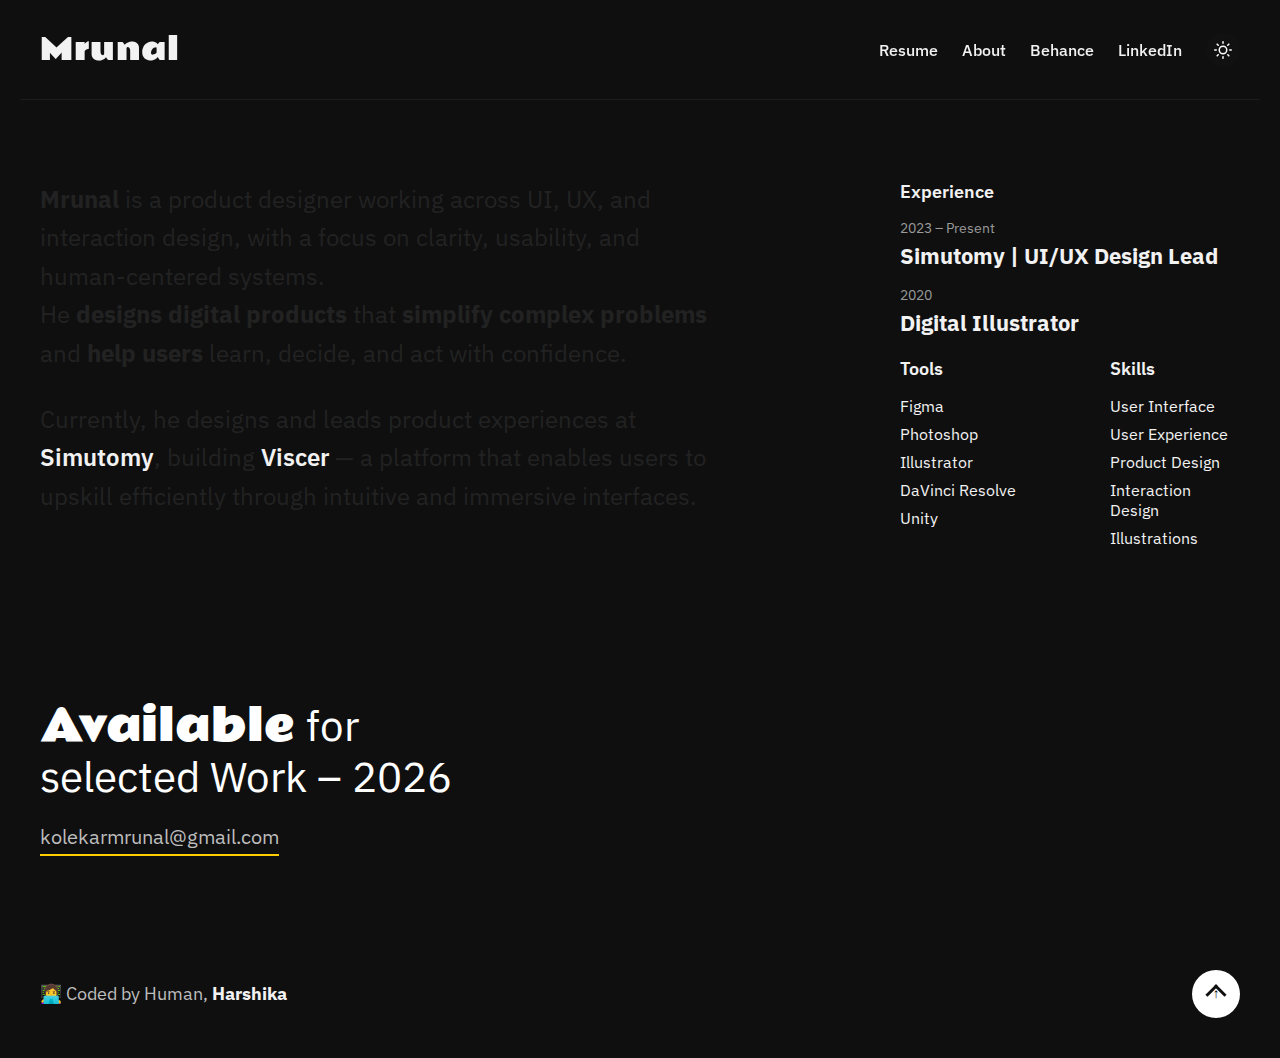
<file: about.html>
<!DOCTYPE html>
<html lang="en">
<head>
  <meta charset="UTF-8" />
  <meta name="viewport" content="width=device-width, initial-scale=1.0" />
  <title>About – Mrunal</title>

  <!-- Fonts (same as main site) -->
  <link href="https://fonts.googleapis.com/css2?family=IBM+Plex+Sans:wght@400;500;600;700&family=Poppins:wght@500;600&family=Rammetto+One&display=swap" rel="stylesheet">

  <!-- Shared navbar/footer CSS -->
  <link rel="stylesheet" href="styles.css" />

  <!-- About page CSS -->
  <link rel="stylesheet" href="about.css" />
</head>
<body>

<!-- NAVBAR (same markup as index) -->
<header class="navbar">
  <div class="nav-left">
    <a href="index.html">Mrunal</a>
  </div>

  <nav class="nav-right">
    <a href="index.html">Resume</a>
    <a class="active" href="about.html">About</a>
    <a href="https://www.behance.net/KMrunal" target="_blank">Behance</a>
    <a href="https://www.linkedin.com/in/kmrunal/" target="_blank">LinkedIn</a>

    <button class="theme-toggle" aria-label="Toggle theme">🌙</button>
  </nav>
</header>

<!-- ABOUT SECTION -->
<main class="about-section">

  <div class="about-grid">

    <!-- LEFT CONTENT -->
    <div class="about-text">
      <p>
        <strong>Mrunal</strong> is a product designer working across UI, UX, and interaction
        design, with a focus on clarity, usability, and human-centered systems.<br>
      He <strong>designs digital products</strong> that <strong>simplify complex problems</strong>
        and <strong>help users</strong> learn, decide, and act with confidence.
      </p>
      <p>
        Currently, he designs and leads product experiences at
        <a href="#" class="desc-link">Simutomy</a>, building
  <a href="#" class="desc-link">Viscer</a> — a platform that enables users
        to upskill efficiently through intuitive and immersive interfaces.
      </p>
    </div>

    <!-- RIGHT CONTENT -->
    <div class="about-meta">

      <div class="meta-block">
        <h4>Experience</h4>

        <div class="meta-item">
          <span class="meta-year">2023 – Present</span>
          <strong>Simutomy | UI/UX Design Lead</strong>
        </div>

        <div class="meta-item">
          <span class="meta-year">2020</span>
          <strong>Digital Illustrator</strong>
        </div>
      </div>

      <div class="meta-columns">
        <div class="meta-block">
          <h4>Tools</h4>
          <ul>
            <li>Figma</li>
            <li>Photoshop</li>
            <li>Illustrator</li>
            <li>DaVinci Resolve</li>
            <li>Unity</li>
          </ul>
        </div>

        <div class="meta-block">
          <h4>Skills</h4>
          <ul>
            <li>User Interface</li>
            <li>User Experience</li>
            <li>Product Design</li>
            <li>Interaction Design</li>
            <li>Illustrations</li>
          </ul>
        </div>
      </div>

    </div>

  </div>
</main>

<!-- FOOTER (same as index) -->
<footer class="footer">
  <div class="footer-main">
    <h2>
      <strong>Available</strong> for<br />
      selected Work – 2026
    </h2>

    <a href="mailto:kolekarmrunal@gmail.com" class="footer-email">
      kolekarmrunal@gmail.com
    </a>
  </div>

  <div class="footer-bottom">
    <span class="footer-credit">
      👩‍💻 Coded by Human,
      <strong><a href="https://harshikaa-portfolio.vercel.app/" target="_blank">Harshika</a></strong>
    </span>

    <button class="scroll-top" aria-label="Scroll to top">↑</button>
  </div>
</footer>
<script src="script.js"></script>
</body>
</html>
</file>
<file: styles.css>
/* --------------------
   CSS VARIABLES
--------------------- */
:root {
  --bg: #FBF7EF;
  --text: #111111;
  --muted: #7a7a7a;

  --yellow: #FFCC00;
  --green: #34C759;
  --blue: #36529E;
}


/* --------------------
   DARK MODE
--------------------- */
body.dark {
  --bg: #0F0F10;
  --text: #F2F2F2;
  --muted: #9A9A9A;

  --yellow: #FFCC00; /* keep accent same */
  --green: #34C759;
  --blue: #7AA2FF;
}

/* --------------------
   GLOBAL RESET
--------------------- */
* {
  margin: 0;
  padding: 0;
  box-sizing: border-box;
}

body {
  font-family: "IBM Plex Sans", sans-serif;
  background-color: var(--bg);
  color: var(--text);
}



/* Navbar dark mode */
body.dark .navbar {
  background: rgba(15, 15, 16, 0.7);
  border-bottom: 1px solid rgba(255, 255, 255, 0.06);
}

/* Navbar dark mode (scrolled) */
body.dark .navbar.scrolled {
  background: rgba(15, 15, 16, 0.9);
}

/* --------------------
   NAVBAR
--------------------- */
.navbar {
  position: sticky;
  top: 0;
  z-index: 1000;
  
  margin: 0 20px auto;
  padding: 24px 20px;

  display: flex;
  justify-content: space-between;
  align-items: center;

  
background: rgba(251, 247, 239, 0.65); /* glass */
  backdrop-filter: blur(10px);
  -webkit-backdrop-filter: blur(10px);
}

/* Logo */
.nav-left {
  font-family: "Rammetto One", cursive;
  font-size: 30px;
  font-weight: 400;
  letter-spacing: 0.5px;
}

.nav-left a {
  text-decoration: none;
  color: var(--text);
}

.nav-left a:visited,
.nav-left a:hover,
.nav-left a:focus {
  color: var(--text);
}

/* Right nav */
.nav-right {
  display: flex;
  align-items: center;
  gap: 24px;
}

.nav-right a {
  text-decoration: none;
  color: var(--text);
  font-weight: 500;
  position: relative;
}

/* Hover underline (ONLY on hover) */
.nav-right a::after {
  content: "";
  position: absolute;
  left: 0;
  bottom: -6px;
  width: 0%;
  height: 3px;
  background-color: var(--yellow);
  border-radius: 2px;
  transition: width 0.3s ease;
}

.nav-right a:hover::after {
  width: 100%;
}

/* Prevent browser default colors */
.nav-right a:visited,
.nav-right a:active {
  color: var(--text);
}
.theme-toggle {
  background: #111;
  color: #fff;
  border: none;
  width: 34px;
  height: 34px;
  border-radius: 50%;
  cursor: pointer;
  display: flex;
  align-items: center;
  justify-content: center;
}

.theme-icon {
  width: 16px;
  height: 16px;
}


/* --------------------
   HERO SECTION
--------------------- */
.hero {
  
  margin: 0 20px auto;
  padding: 80px 20px 30px;

}

.hero-content {
  max-width: 760px;
}

.location {
  display: flex;
  align-items: center;
  gap: 10px;
  margin-bottom: 16px;
  color: var(--green);
  font-weight: 500;
}

.location .dot {
  width: 10px;
  height: 10px;
  background-color: var(--green);
  border-radius: 50%;
}

.hero h1 {
  font-size: clamp(28px, 4vw, 44px);
  line-height: 1.2;
  font-weight: 400;
}

.hero h1 strong {
  font-weight: 700;
}

.current {
  margin-top: 20px;
  font-size: 22px;
  color: var(--muted);
}

.current a{
  text-decoration: none;
  color: var(--text);
}

.current a:visited {
  color: var(--text);
}

.current a:hover,
.current a:focus {
  color: var(--text);
}

.company {
  font-family: "Poppins", sans-serif;
  font-weight: 600;
  color: var(--blue);
}

/* --------------------
   WORK SECTION
--------------------- */
.work-section {
  margin: 0 20px auto;
  padding: 80px 20px;
}

.work-item {
  max-width: 800px;
  margin-bottom: 100px;
}

/* Year */
.year {
  font-size: 16px;
  color: #8a8a8a;
  display: block;
  margin-bottom: 12px;
}

/* Role + Company */
.work-item h3 {
  font-family: "IBM Plex Sans", sans-serif;
  font-size: 28px;
  font-weight: 600;
  margin-bottom: 8px;
}

.work-item h3 a{
  text-decoration: none;
   color: var(--text);
   position: relative;
  display: inline-block;
}

.work-item h3 a::after {
  content: "";
  position: absolute;
  left: 0;
  bottom: -6px;
  width: 0%;
  height: 3px;
  background-color: var(--yellow);
  transition: width 0.3s ease;
  border-radius: 2px;
}

.work-item h3 a:hover::after {
  width: 100%;
}

.work-item h3 a:visited {
  color: var(--text);
}

.work-item h3 a:hover,
.work-item h3 a:focus {
  color: var(--text);
}

/* Description (Satoshi feel) */
.description {
  font-family: "Satoshi", "IBM Plex Sans", sans-serif;
  font-size: 18px;
  line-height: 1.6;
  color: #444;
  letter-spacing: 1px;
  max-width: 700px;
  margin-bottom: 28px;
}

.description a{
  text-decoration: none;
  color: var(--text);
}


.description a:visited {
  color: var(--text);
}

.description a:hover,
.description a:focus {
  color: var(--text);
}

.work-item:last-child {
  margin-bottom: 0;
}

.work-image img {
  width: 100%;
  display: block;
}

.work-image {
      transition: transform 0.45s ease;
  aspect-ratio: 16 / 10;
  overflow: hidden;
  border: 2px solid rgba(0, 0, 0, 0.10); /* subtle stroke */
}


.work-item:hover .work-image {
 transform: perspective(1200px) rotateZ(2.5deg) translateY(-4px);
}
/* --------------------
   SCROLL REVEAL
--------------------- */
.reveal {
  opacity: 0;
  transform: translateY(40px);
  transition: opacity 0.3s ease, transform 0.6s ease;
}

.reveal.active {
  opacity: 1;
  transform: translateY(0);
}

/* --------------------
   ILLUSTRATION SECTION
--------------------- */
.illustration-section {
  margin: 0 20px auto;
padding: 20px;

}

/* Heading link */
.section-heading {
  display: inline-block;
  font-family: "IBM Plex Sans", sans-serif;
  font-size: 28px;
  font-weight: 600;
  color: #111;
  text-decoration: none;
  position: relative;
  margin-bottom: 12px;
}

/* Yellow underline on hover (same as hero/nav) */
.section-heading::after {
  content: "";
  position: absolute;
  left: 0;
  bottom: -6px;
  width: 0%;
  height: 3px;
  background-color: var(--yellow);
  transition: width 0.3s ease;
  border-radius: 2px;
}

.section-heading:hover::after {
  width: 100%;
}

/* Description */
.section-desc {
  font-family: "Satoshi", "IBM Plex Sans", sans-serif;
  font-size: 18px;
  color: #444;
  letter-spacing: 1px;
  max-width: 520px;
  margin-bottom: 40px;
}

/* Grid */
.illustration-grid {
  display: grid;
  grid-template-columns: repeat(2, 1fr);
  gap: 10px;
   max-width: 800px;   /* KEY LINE */
  margin-top: 40px;
}

/* Card */
.illustration-card {
    
  display: block;
  border-radius: 6px;
  overflow: hidden;
  transition: transform 0.3s ease;
}

.illustration-card img {
  width: 100%;
  height: auto;
  display: block;
}

/* Subtle hover */
.illustration-card:hover {
  transform: translateY(-4px);
   transform: perspective(1200px) rotateZ(2.5deg) translateY(-4px);
}

/* =====================================================
   FOOTER
===================================================== */
.footer {
  margin: 0 20px auto;
  padding: 120px 20px 40px;
}

/* Main content */
.footer-main h2 {
  font-family: "IBM Plex Sans", sans-serif;
  font-size: clamp(28px, 4vw, 42px);
  line-height: 1.2;
  font-weight: 400;
  margin-bottom: 20px;
}

.footer-main h2 strong {
  font-family: "Rammetto One", cursive;
  font-weight: 400;
  letter-spacing: 0.3px;
}

.footer-email {
  font-size: 20px;
  color: var(--muted);
  text-decoration: none;
  border-bottom: 2px solid var(--yellow);
  padding-bottom: 4px;
}
.footer-email:hover {
  color:#202020;
}

/* Bottom row */
.footer-bottom {
  margin-top: 120px;
  display: flex;
  justify-content: space-between;
  align-items: center;
}

.footer-credit {
  font-size: 18px;
  color: var(--muted);
}

.footer-credit a{
  text-decoration: none;
  color: var(--blue);
}

.footer-credit a:visited {
  color: var(--blue);
}

.footer-credit  a:hover,
.footer-credit  a:focus {
  color: var(--blue);
}

.footer-credit strong {
  color: var(--blue);
  font-weight: 900;
}

/* Scroll to top button */
/* ============================
   SCROLL TO TOP (FIXED)
============================ */
.scroll-top {
  width: 48px;
  height: 48px;
  border-radius: 50%;
  background: var(--text);
  border: none;
  cursor: pointer;

  position: relative; /* REQUIRED */
}

/* caret icon */
.scroll-top::before {
  content: "";
  position: absolute;

  /* exact centering */
  top: 50%;
  left: 50%;

  width: 12px;
  height: 12px;

  border-left: 3px solid var(--bg);
  border-top: 3px solid var(--bg);

  transform: translate(-50%, -45%) rotate(45deg);
  /* -45% is intentional → optical centering */
}


/* hover */
.scroll-top:hover {
  transform: translateY(-3px);
}

/* ---------- DARK MODE FIX ---------- */
body.dark .scroll-top {
  background: #ffffff;
}

body.dark .scroll-top::before {
  border-left-color: #0f0f10;
  border-top-color: #0f0f10;
}


/* ============================
   MOBILE (FINAL CLEAN VERSION)
============================ */
@media (max-width: 768px) {

/* Reduce side margins everywhere */
  .navbar,
  .hero,
  .work-section,
  .illustration-section,
  .footer {
    margin-left: 8px;
    margin-right: 8px;
    padding-left: 12px;
    padding-right: 12px;
  }

  .navbar {
    padding: 16px 12px;
    justify-content: center; /* center nav */
  }

  .nav-right {
    display: flex;
    align-items: center;
    gap: 32px;
  }

  .nav-right a {
    font-size: 14px;
    font-weight: 500;
    white-space: nowrap;
  }

  /* Yellow underline stays subtle */
  .nav-right a::after {
    bottom: -4px;
    height: 2px;
  }

  /* Theme toggle aligned nicely */
  .theme-toggle {
    margin-left: 8px;
    width: 32px;
    height: 32px;
    font-size: 14px;
  }

  .nav-left {
    display: none;
  }

  /* Hero */
  .hero {
    padding-top: 48px;
    padding-bottom: 24px;
  }

  .hero h1 {
    line-height: 1.3;
  }

  .current {
    font-size: 18px;
  }

  /* Work section */
  .work-item {
    margin-bottom: 64px;
  }

  .work-item h3 {
    font-size: 22px;
  }

  .description {
    font-size: 16px;
    letter-spacing: 0.4px;
  }

  /* Illustration grid */
  .illustration-grid {
    grid-template-columns: 1fr;
  }

  /* Footer */
  .footer {
    padding-top: 72px;
  }
 .footer-bottom {
    flex-direction: row;          /* keep in one line */
    justify-content: space-between;
    align-items: center;
    gap: 12px;
  }
}


/* ============================
   DARK MODE READABILITY FIXES
   (ADDED ONLY – nothing changed)
============================ */

/* Body text */
body.dark {
  color: #F2F2F2;
}

/* Muted text (years, meta) */
body.dark .year,
body.dark .current,
body.dark .section-desc {
  color: #A8A8A8;
}

/* Descriptions were #444 → too dark */
body.dark .description {
  color: #CFCFCF;
}

/* Headings */
body.dark h1,
body.dark h2,
body.dark h3,
body.dark .section-heading {
  color: #FFFFFF;
}

/* Links */
body.dark a {
  color: var(--text);
}

/* Company / accent links */
body.dark .company {
  color: var(--blue);
}

/* Navbar links */
body.dark .nav-right a {
  color: #F2F2F2;
}

/* Illustration section heading override */
body.dark .section-heading {
  color: #FFFFFF;
}

/* Footer text */
body.dark .footer-credit,
body.dark .footer-email {
  color: #BDBDBD;
}

/* Footer email hover */
body.dark .footer-email:hover {
  color: #FFFFFF;
}
</file>
<file: about.css>
/* ============================
   ABOUT PAGE
============================ */

.about-section {
  margin: 0 20px;
  padding: 80px 20px 5px;
}

.about-grid {
  max-width: 1400px;
  display: grid;
  grid-template-columns: 2fr 1fr;
  gap: 180px;
}

/* LEFT TEXT */
.about-text p {
  font-size: 24px;
  line-height: 1.6;
  color: #222;
  margin-bottom: 28px;
}

.about-text strong {
  font-weight: 700;
}

/* RIGHT META */
.about-meta h4 {
  font-size: 18px;
  font-weight: 600;
  margin-bottom: 16px;
}

.meta-block {
  margin-bottom: 20px;
}

.meta-item {
  margin-bottom: 16px;
}

.meta-item strong{
    font-size: 22px;
}
.meta-year {
  display: block;
  font-size: 14px;
  color: var(--muted);
  margin-bottom: 4px;
}

.meta-columns {
  display: grid;
  grid-template-columns: 1fr 1fr;
  gap: 80px;
}

.meta-block ul {
  list-style: none;
  padding: 0;
}

.meta-block li {
  font-size: 16px;
  margin-bottom: 8px;
}
/* Description text */
.about-desc {
  font-size: 18px;
  line-height: 1.6;
  color: var(--text);
  max-width: 520px;
}

/* Inline description links */
.desc-link {
  color: var(--text);
  text-decoration: none;
  position: relative;
  padding-bottom: 2px;
}

/* Yellow underline on hover */
/* Description text */
.about-desc {
  font-size: 18px;
  line-height: 1.6;
  color: var(--text);
  max-width: 520px;
}

/* Inline description links */
.desc-link {
  color: var(--text);
  font-weight: 600;       /* bold */
  text-decoration: none;
  position: relative;
  padding-bottom: 3px;
}

/* Hidden underline by default */
.desc-link::after {
  content: "";
  position: absolute;
  left: 0;
  bottom: 0;
  width: 0%;
  height: 2px;
  background-color: var(--yellow);
  border-radius: 2px;
  transition: width 0.3s ease;
}

/* Show underline ONLY on hover */
.desc-link:hover::after {
  width: 100%;
}

/* Prevent browser default colors */
.desc-link:visited,
.desc-link:hover,
.desc-link:focus {
  color: var(--text);
}



/* ============================
   MOBILE ABOUT
============================ */
@media (max-width: 768px) {

  .about-section {
    padding: 40px 12px 80px;
  }

  .about-grid {
    grid-template-columns: 1fr;
    gap: 48px;
  }

  .about-text p {
    font-size: 18px;
  }

  .meta-columns {
    grid-template-columns: 1fr;
    gap: 32px;
  }
}
</file>
